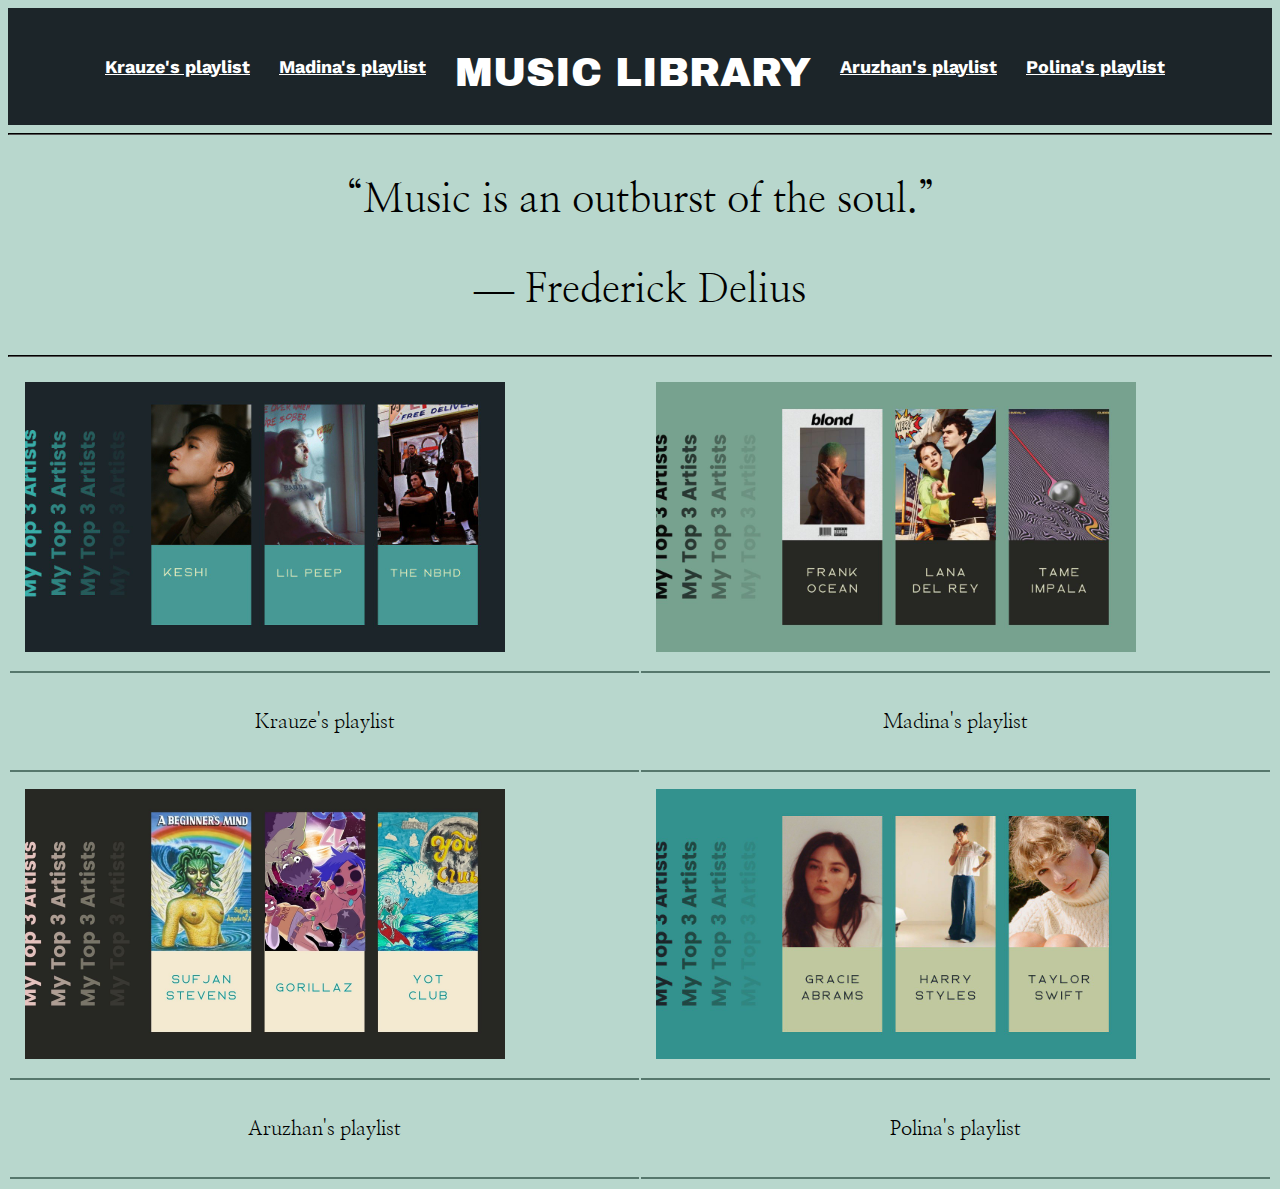
<file: web2/untitled6/webproject/index.html>
<!DOCTYPE html>
<html lang="en">

<head>
  <meta charset="UTF-8">
  <link rel="stylesheet" href="style.css">
  <link rel="icon" type="image/x-icon" href="fav1.png">

  <link rel="preconnect" href="https://fonts.gstatic.com" crossorigin>
  <link href="https://fonts.googleapis.com/css2?family=Archivo+Black&family=Libre+Baskerville&family=Nanum+Myeongjo:wght@400;700&family=Passion+One:wght@700&family=Work+Sans:wght@200&display=swap" rel="stylesheet">
  <title> project</title>
</head>

<body>
  <header>
    <div class="menu">
      <div class="top_menu">
        <ul>
          <li><a href="krauzeplaylist.html"> Krauze's playlist </a></li>
          <li><a href="madina.html"> Madina's playlist</a></li>
          <div class="main">
            <h1>Music Library</h1>
          </div>
          <li><a href="aruzhan.html"> Aruzhan's playlist </a></li>
          <li><a href="polina.html"> Polina's playlist</a></li>
      </div>
    </div>

  </header>
  <hr>
  <div class="quote">
    <p>“Music is an outburst of the soul.”</p>
    <p> ― Frederick Delius</p>
  </div>
  <hr>
  <div class="gallery">
    <table>
      <tr>
        <td><img src="images/krauze.jpg" alt="Krauze's playlist"></td>
        <td><img src="images/madina.jpg" alt="Madina's playlist"></td>
      </tr>
      <tr>
        <td>
          <p>Krauze's playlist</p>
        </td>
        <td>
          <p>Madina's playlist</p>
        </td>
      </tr>
      <tr>
        <td><img src="images/aruzhan.jpg" alt="Aruzhan's playlist"></td>
        <td><img src="images/polina.jpg" alt="Polina's playlist"></td>
      </tr>
      <tr>
        <td>
          <p>Aruzhan's playlist</p>
        </td>
        <td>
          <p>Polina's playlist</p>
        </td>
      </tr>
    </table>
  </div>




</body>

</html>
</file>
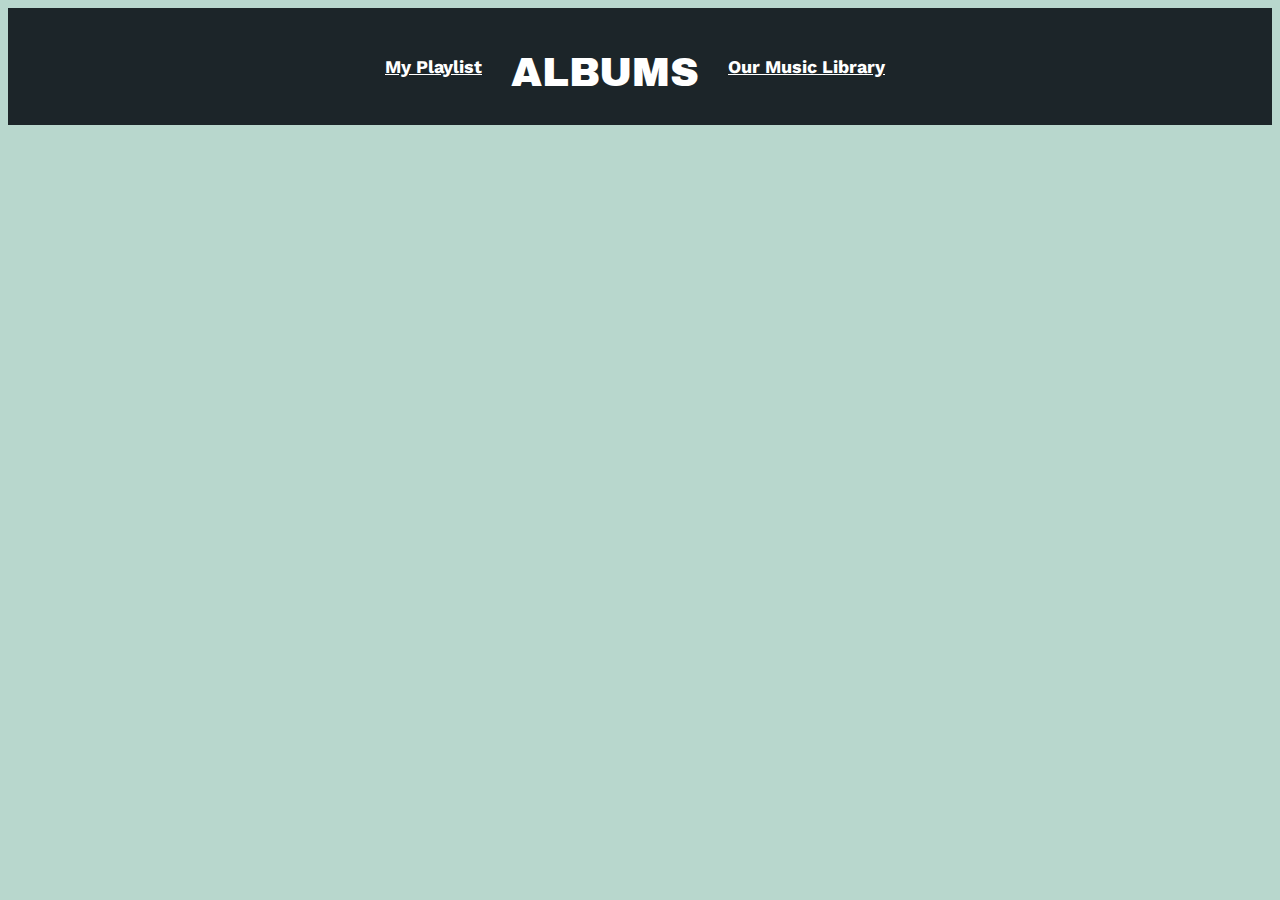
<file: web2/untitled6/webproject/albums.html>
<!DOCTYPE html>
<html lang="en">
<head>
  <meta charset="UTF-8">
  <link rel="stylesheet" href="style.css">
  <link rel="icon" type="image/png" sizes="32x32" href="favicons/favicon-32x32.png">
  <link rel="manifest" href="favicons/site.webmanifest">
  <link rel="mask-icon" href="favicons/safari-pinned-tab.svg" color="#5bbad5">
  <meta name="msapplication-TileColor" content="#da532c">
  <meta name="theme-color" content="#ffffff">
  <link rel="preconnect" href="https://fonts.gstatic.com" crossorigin>
  <link href="https://fonts.googleapis.com/css2?family=Archivo+Black&family=Libre+Baskerville&family=Nanum+Myeongjo:wght@400;700&family=Passion+One:wght@700&family=Work+Sans:wght@200&display=swap" rel="stylesheet">
  <title> project</title>
</head>

<body>
  <header>
    <div class="menu">
      <div class="top_menu">
        <ul>
          <li><a href="krauzeplaylist.html"> My Playlist </a></li>
          <div class="main">
            <h1> Albums</h1>
          </div>
          <li><a href="ourmusiclibrary.html">  Our Music Library </a></li>
      </div>
    </div>

  </header>
</file>
<file: web2/untitled6/webproject/style.css>
body {
  background-color: #b8d7cd;
  color: #000000;
}

header{
  display: flex;
  justify-content: center;
  align-content: center;
  background:#1C2529;
}
.top_menu, .main {
  margin-right: 25px;
    display: inline-block;
}

.top_menu li{
  margin-right: 25px;
  display: inline-block;
  vertical-align: middle;
  font-family: 'Passion one', sans-serif;
}
.top_menu a {
  vertical-align: middle;
  font-family: 'Work Sans', sans-serif;
  font-size: 18px;
  font-weight: bold;
  color: #ffffff;
}

.top_menu a:hover{
  color: #56776C;
}

.main {
  vertical-align: middle;
  font-family: 'Archivo Black', sans-serif;
  font-size: 20px;
  color: #000000;
}

.gallery img {
  text-align: center;
  height: 270px;
  width: 480px;

}
.gallery p {
  text-align: center;
  color: black;
  font-size: 20px;
  font-family: 'Nanum Myeongjo', serif;

}
.quote {
  color: black;
  font-size: 40px;
  text-align: center;
  font-family: 'Nanum Myeongjo', serif;
}
 table {
   margin: 0 auto;
 }
 .text {
   text-align: center;
   color: black;
 }
 .product1 {
  border-radius: 10px;
  padding: 40px;
  float: left;
  width: 20%;
  height: 13%;
  margin-left: 95px;
  margin-bottom: 20px;
  margin-top: 100px;
     color: #000000;
  background-color: #56776C;
     text-align: center;
}
 .image{
     width: 100%;
     height: 100%;
     justify-content: center;
     align-content: center;
 }
.image:hover {
    transform: scale(1.1); /* (150% zoom - Note: if the zoom is too large, it will go outside of the viewport) */
}
[type="submit"] {
    font-family: 'Nanum Myeongjo', serif;
    width: 100%;
    background: #1C2529;
    border-radius:25px;
    border:0;
    cursor:pointer;
    color:white;
    font-size:15px;
    padding-top:10px;
    padding-bottom:10px;
    transition: all 0.2s;
    margin-top:-4px;
    font-weight:700;
    text-align: center;
    align-content: center;
}
[type="submit"]:hover {
    background: #E5EFC1;
  color: black;

}
hr {
    margin: 30px 100px;
    border-color: #000000;
    border-width: 1px;
}
hr {
    display: block;
    unicode-bidi: isolate;
    margin-block-start: 0.5em;
    margin-block-end: 0.5em;
    margin-inline-start: auto;
    margin-inline-end: auto;
    overflow: hidden;
    border-style: inset;
    border-width: 1px;
}
.u-image{
    float:right;
    margin-right: 30px;
}
.u-text{
    transform: rotate(-90deg);
    text-orientation: mixed;
    text-align: center;
    margin-left: -40px;
}

.wrapper {
    display: grid;
}

.txt1{
    margin-top: 30px;
    font-size: 70px;
    color:  #1C2529;
}
.txt2{
    margin-top: 30px;
    font-size: 70px;
    opacity: 60%;
    color:  #1C2529;
}
.txt3{
    margin-top: 30px;
    font-size: 70px;
    opacity: 20%;
    color:  #1C2529;
}

audio {
    margin-right: auto;
    margin-left: auto;
    width: 80%;
    margin-top: 60px;
}
audio::-webkit-media-controls-panel{
    background-color: #479995;
    align-items: center;
}
audio::-webkit-media-controls-time-remaining-display {
    color: black;
}
figcaption{
    font-size: 30px;
}

h1{
    font-size: 40px;
    color: #fff;
    text-transform: uppercase;
    font-weight: 300;
    text-align: center;
    margin-bottom: 15px;
}
table{
    width:100%;
}
.tabler{

    margin-left: 700px
;
}
.tbl-header{
    background-color: #56776C;
    width:704px;
    margin-left: auto;
    margin-right: auto;
}
.tbl-content{
    height:160px;
    width:700px;
    overflow-x:auto;
    margin-top: 0px;
    border: 2px solid #56776C;
    margin-left: auto;
    margin-right: auto;
}
th{
    padding: 20px 15px;
    text-align: left;
    font-weight: 500;
    font-size: 12px;
    color: black;
    text-transform: uppercase;
}
td{
    padding: 15px;
    text-align: left;
    vertical-align:middle;
    font-weight: 300;
    font-size: 12px;
    color:  #1C2529;
    border-bottom: solid 2px #56776C;
}


/* demo styles */
section{
    margin: 10px;
}




.w3hubs-footer{
    width: 100%;
    height: auto;
    margin: auto;
    background:#272727;
    padding: 20px 0px;

}
.w3hubs-icon{
    width: 100%;
    height: auto;
    margin: auto;
}
.w3hubs-icon ul{
    margin: 0px;
    padding: 0px;
    text-align: center;
}

.w3hubs-icon ul li{
    display: inline-block;
    width: 50px;
    height: 50px;
    margin: 0px 10px;
    border-radius: 100%;
    background:#56776C;
}
.w3hubs-icon ul li a{
    text-decoration: none;
    color: #272727;
    font-size: 25px;
    display: block;
}
.w3hubs-icon ul li a i{
    line-height: 50px;
}
.w3hubs-icon ul li:hover{
    background: #E5EFC1;
}
.w3hubs-nav{
    width: 100%;
    height: auto;
    margin: auto;
    margin-top: 25px;
}
.w3hubs-nav ul{
    margin: 0px;
    padding: 0px;
    text-align: center;
}


.w3hubs-nav ul li{
    display: inline-block;
    margin: 10px 20px;
}
.w3hubs-nav ul li a{
    text-decoration: none;
    outline: none;
    font-family: 'Roboto Slab', serif;
    font-size: 20px;
    color: #fff;
    font-weight: bold;
    text-transform: uppercase;
    letter-spacing: 1px;
}
.w3hubs-nav ul li a:hover{
    color:  #E5EFC1;
}


.w3hubs-nav2{
    width: 100%;
    height: auto;
    margin: auto;
}
.w3hubs-nav2 ul{

    text-align: center;
}

.w3hubs-nav2 ul li{

    width: 50px;
    height: 50px;
    margin: 0px 10px;
    border-radius: 100%;
    background:#fff;
}
.w3hubs-nav2 ul li a{
    text-decoration: none;
    color: #272727;
    font-size: 25px;
    display: block;
}
.w3hubs-nav2 ul li a i{
    line-height: 50px;
}
.w3hubs-nav2 ul li:hover{
    background: #E5EFC1;
}
.w3hubs-nav2 ul li a:hover >i{
    transform: scale(1.6) rotate(180deg);
}
iframe {
    display: block;
    margin: 0 auto;
}
.logo{
    margin-left: 50px;
    display: flex;
}
.column {
    float: left;
    width: 50%;
}

/* Clear floats after the columns */
.row:after {
    content: "";
    display: table;
    clear: both;
}
</file>
